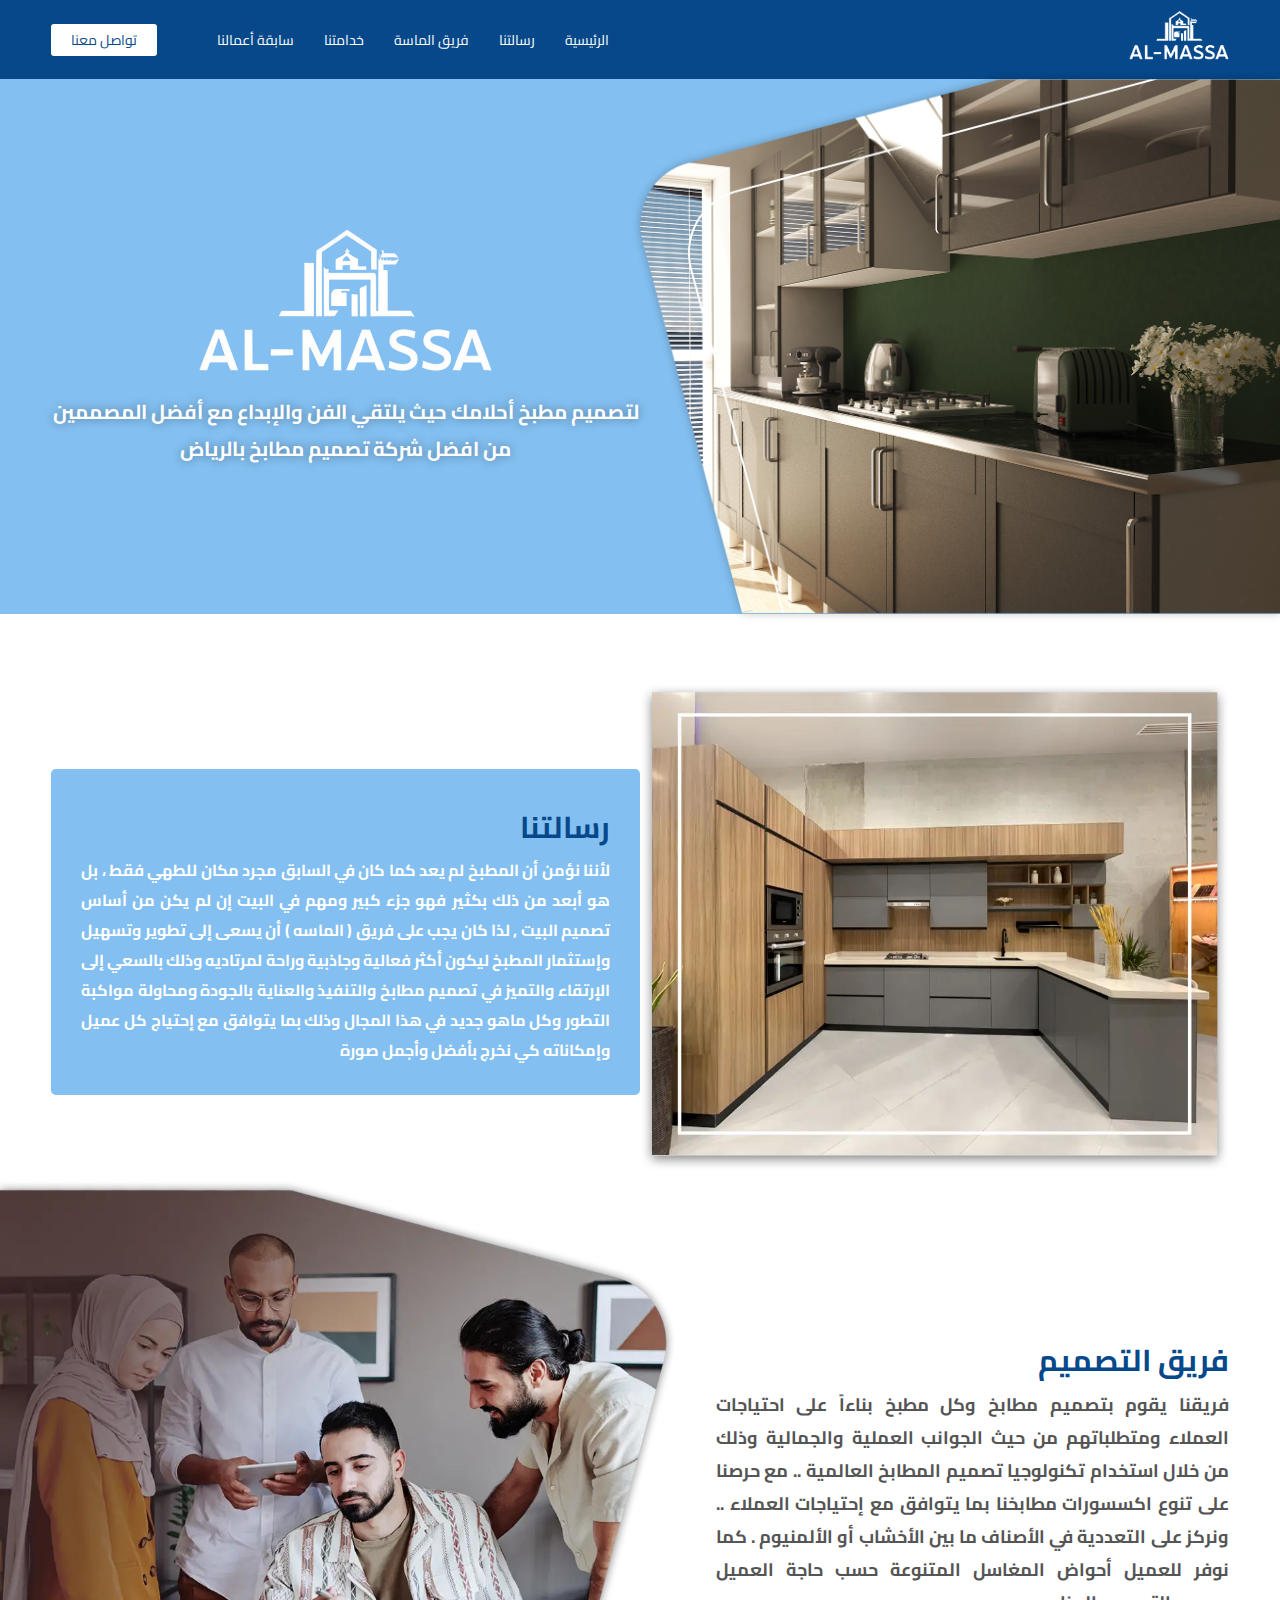
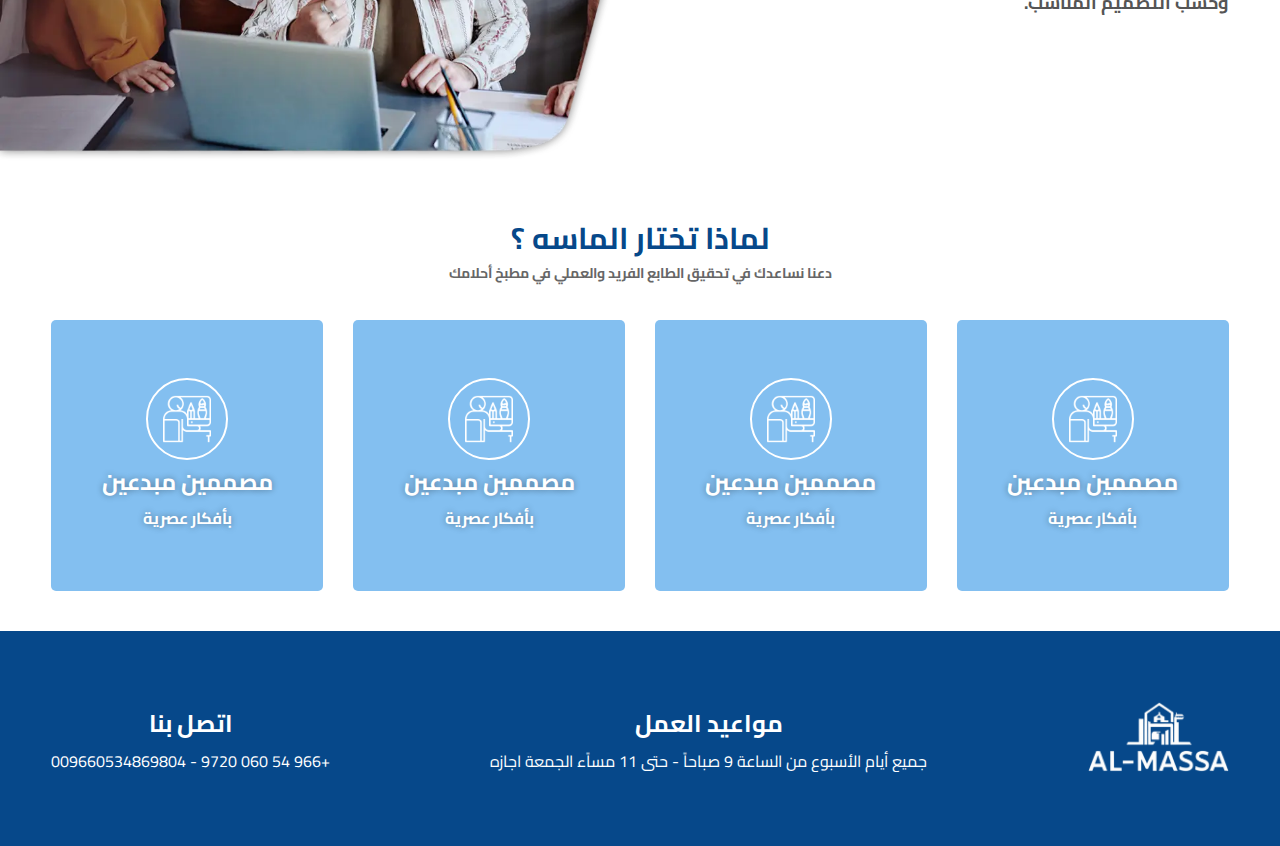
<file: index.html>
<!DOCTYPE html>
<html lang="en">

<head>
    <meta charset="UTF-8">
    <meta name="viewport" content="width=device-width, initial-scale=1.0">
    <title>ALMASSA</title>
    <link rel="icon" href="img/logo/icon.png">
    <link rel="stylesheet" href="css/main.css">
    <link rel="stylesheet" href="https://cdnjs.cloudflare.com/ajax/libs/font-awesome/6.7.1/css/all.min.css">
    <link
        href="https://fonts.googleapis.com/css2?family=Cairo:wght@200..1000&family=Noto+Kufi+Arabic:wght@100..900&display=swap"
        rel="stylesheet">
</head>

<body>
    <nav>
        <a href="#" class="logo">
            <img src="img/logo/logo.png" alt="">
        </a>

        <div class="links-con">
            <button><i class="fa-solid fa-bars"></i></button>
            <div class="links">
                <a href="#">الرئيسية</a>
                <a href="#">رسالتنا</a>
                <a href="#">فريق الماسة</a>
                <a href="#">خدامتنا</a>
                <a href="#">سابقة أعمالنا</a>
                <a href="#" class="contact-btn">تواصل معنا</a>
            </div>
        </div>
    </nav>

    <!-- main -->

    <main>
        <div class="img-con">
            <img src="img/web/banner.png" alt="">
        </div>
        <div class="word">
            <img src="img/logo/logo.png" alt="">
            <p>
                لتصميم مطبخ أحلامك حيث يلتقي الفن والإبداع مع أفضل المصممين من افضل شركة تصميم مطابخ بالرياض
            </p>
        </div>
    </main>

    <!-- message -->

    <section class="message">
        <div class="img">
            <img src="img/Sections/message.webp" alt="">
        </div>
        <div class="text">
            <h2>
                رسالتنا
            </h2>
            <p>
                لأننا نؤمن أن المطبخ لم يعد كما كان في السابق مجرد مكان للطهي فقط ، بل هو أبعد من ذلك بكثير فهو جزء كبير
                ومهم في البيت
                إن لم يكن من أساس تصميم البيت , لذا كان يجب على فريق ( الماسه ) أن يسعى إلى تطوير وتسهيل وإستثمار المطبخ
                ليكون أكثر
                فعالية وجاذبية وراحة لمرتاديه وذلك بالسعي إلى الإرتقاء والتميز في تصميم مطابخ والتنفيذ والعناية بالجودة
                ومحاولة مواكبة
                التطور وكل ماهو جديد في هذا المجال وذلك بما يتوافق مع إحتياج كل عميل وإمكاناته كي نخرج بأفضل وأجمل صورة

            </p>
        </div>

    </section>

    <!-- team -->
    <section class="team">
        <div class="text">
            <h2>
                فريق التصميم
            </h2>
            <p>
                فريقنا يقوم بتصميم مطابخ وكل مطبخ بناءاً على احتياجات العملاء ومتطلباتهم من حيث الجوانب العملية
                والجمالية وذلك من خلال
                استخدام تكنولوجيا تصميم المطابخ العالمية .. مع حرصنا على تنوع اكسسورات مطابخنا بما يتوافق مع إحتياجات
                العملاء .. ونركز
                على التعددية في الأصناف ما بين الأخشاب أو الألمنيوم . كما نوفر للعميل أحواض المغاسل المتنوعة حسب حاجة
                العميل وحسب
                التصميم المناسب.


            </p>
        </div>
        <div class="img">
            <img src="img/Sections/team.webp" alt="">
        </div>

    </section>


    <!-- why -->

    <section class="why">
        <h2>لماذا تختار الماسه ؟</h2>
        <h3>دعنا نساعدك في تحقيق الطابع الفريد والعملي في مطبخ أحلامك</h3>
        <div class="container">
            <div class="card"> 
                <div class="img">
                    <img src="img/footer/creative-team.png" alt="">
                </div>
                <h4>
                    مصممين مبدعين
                </h4>
                <h5>
                    بأفكار عصرية
                </h5>
            </div>
            <div class="card"> 
                <div class="img">
                    <img src="img/footer/creative-team.png" alt="">
                </div>
                <h4>
                    مصممين مبدعين
                </h4>
                <h5>
                    بأفكار عصرية
                </h5>
            </div>
            <div class="card"> 
                <div class="img">
                    <img src="img/footer/creative-team.png" alt="">
                </div>
                <h4>
                    مصممين مبدعين
                </h4>
                <h5>
                    بأفكار عصرية
                </h5>
            </div>
            <div class="card"> 
                <div class="img">
                    <img src="img/footer/creative-team.png" alt="">
                </div>
                <h4>
                    مصممين مبدعين
                </h4>
                <h5>
                    بأفكار عصرية
                </h5>
            </div>
            
        </div>
    </section>
    <footer>
        <img src="img/logo/logo.png" alt="">
        <div class="time">
            <h2>مواعيد العمل</h2>
            <p>
                جميع أيام الأسبوع من الساعة 9 صباحاً - حتى 11 مساًء الجمعة اجازه
            </p>
        </div>
        <div class="contact">
            <h2>اتصل بنا</h2>
            <a href="#">+966 54 060 9720</a> -
            <a href="#">009660534869804</a>
        </div>
    </footer>
</body>

</html>
</file>
<file: css/main.css>
* {
    margin: 0%;
    padding: 0%;
    box-sizing: border-box;
    text-decoration: none;
    font-family: "cairo";
    outline: none;
    border: none;
}

body {
    direction: rtl;
}

nav {
    background-color: #06488a;
    display: flex;
    justify-content: space-between;
    align-items: center;
    padding: 10px 4%;
}

nav .logo img {
    width: 100px;
}

nav .links-con button {
    display: none;
    width: 30px;
    aspect-ratio: 1/1;
    background-color: #83bff0;
    border-radius: 3px;
    color: #fff;
}

nav .links-con .links {
    display: flex;
    gap: 30px;
    align-items: center;
    flex-wrap: wrap;
}

nav .links-con a {
    color: #fff;
    font-size: 14px;
}

nav .links-con .contact-btn {
    background-color: #fff;
    color: #06488a;
    border-radius: 3px;
    padding: 3px 20px;
    margin-right: 30px;
}

/* main */

main {
    background-color: #83bff0;
    display: flex;
    align-items: center;
}

main .img-con {
    width: 50%;
}

main .img-con img {
    width: 100%;
    display: block;
    filter: drop-shadow(0px 0px 4px #0000003f);
}


main .word {
    width: 50%;
    display: flex;
    flex-direction: column;
    align-items: center;
    padding-left: 4vw;
    gap: 20px;
}

main .word img {
    width: 50%;
}

main .word p {
    text-align: justify;
    text-align: center;
    font-size: 20px;
    color: #fff;
    font-weight: bold;
    text-shadow: 0px 0px 10px #00000060;
}

/* message */

.message {
    display: flex;
    flex-wrap: wrap;
    align-items: center;
    padding: 70px 4%;
    padding-bottom: 0%;
}

.message>div {
    width: 50%;
}

.message .text {
    /* padding-right:40px ; */
    padding: 30px;
    border-radius: 5px;
    background-color: #83bff0;
}

.message .text h2 {
    font-size: 30px;
    color: #06488a;
}

.message .text p {
    font-size: 16px;
    text-align: justify;
    color: #fff;
    font-weight: bold;
}

.message .img img {
    width: 100%;
}

/* team */


.team {
    display: flex;
    flex-wrap: wrap;
    align-items: center;
    padding-right: 4%;
}

.team .img {
    width: 55%;
}

.team .text {
    padding-left: 40px;
    width: 45%;

}

.team .text h2 {
    font-size: 30px;
    color: #06488a;
}

.team .text p {
    font-size: 18px;
    text-align: justify;
    font-weight: bold;
    color: #555;
}

.team .img img {
    width: 100%;
}

/* why */

.why {
    padding: 40px 4%;
    text-align: center;
}

.why h2 {
    color: #06488a;
    font-size: 30px;
}

.why h3 {
    color: #666;
    font-size: 14px;
    line-height: 14px;
}

.why .container {
    display: flex;
    flex-wrap: wrap;
    gap: 30px;
    margin-top: 40px;
}

.why .container .card {
    width: calc((100% - 90px) / 4);
    aspect-ratio: 1/1;
    background-color: #83bff0;
    border-radius: 5px;
    display: flex;
    flex-direction: column;
    align-items: center;
    justify-content: center;
    text-align: center;
    color: #fff;
    text-shadow: 0px 0px 6px #00000060;

}

.why .container .card .img {
    width: 30%;
    border: solid 2px #fff;
    padding: 15px;
    border-radius: 50%;
}

.why .container .card .img img {
    width: 100%;
    display: block;
}

.why .container .card h4 {
    font-size: 23px;
}

.why .container .card h5 {
    font-size: 16px;
}

/* footer */
footer {
    background-color: #06488a;
    padding: 70px 4%;
    display: flex;
    justify-content: space-between;
    align-items: flex-start;
    flex-wrap: wrap;

}

footer img {
    width: 12%;
    display: block;
}

footer .time {
    color: #fff;
    text-align: center;
}

footer .contact {
    text-align: center;
    color: #fff;
}

footer .contact a {
    color: #fff;
}

/* responsive */

@media (min-width:0px) and (max-width:800px) {
    nav .links-con .links {
        display: none;
    }

    nav .links-con button {
        display: block;
    }

    main {
        background-image: url(../img/web/banner.png);
        background-size: cover;
        background-repeat: no-repeat;
        background-position: right;
    }

    main .img-con {
        display: none;
    }

    main .word {
        width: 100% !important;
        padding: 40px !important;

    }

    main .word p {
        color: #f0f0f0;
        text-shadow: 0px 0px 5px #000000b7 !important;
    }

    main .word img {
        filter: drop-shadow(0px 0px 10px #000000b7) !important;
    }

    .team {
        margin-top: 40px;
    }

    .message>*,
    .team>*,
    footer>* {
        width: 100% !important;
    }

    .why .container .card {
        width: 90%;
        margin: auto;
    }

    footer {
        gap: 20px;
    }

    footer img {
        width: 50% !important;
        margin: auto;
    }
}
</file>
